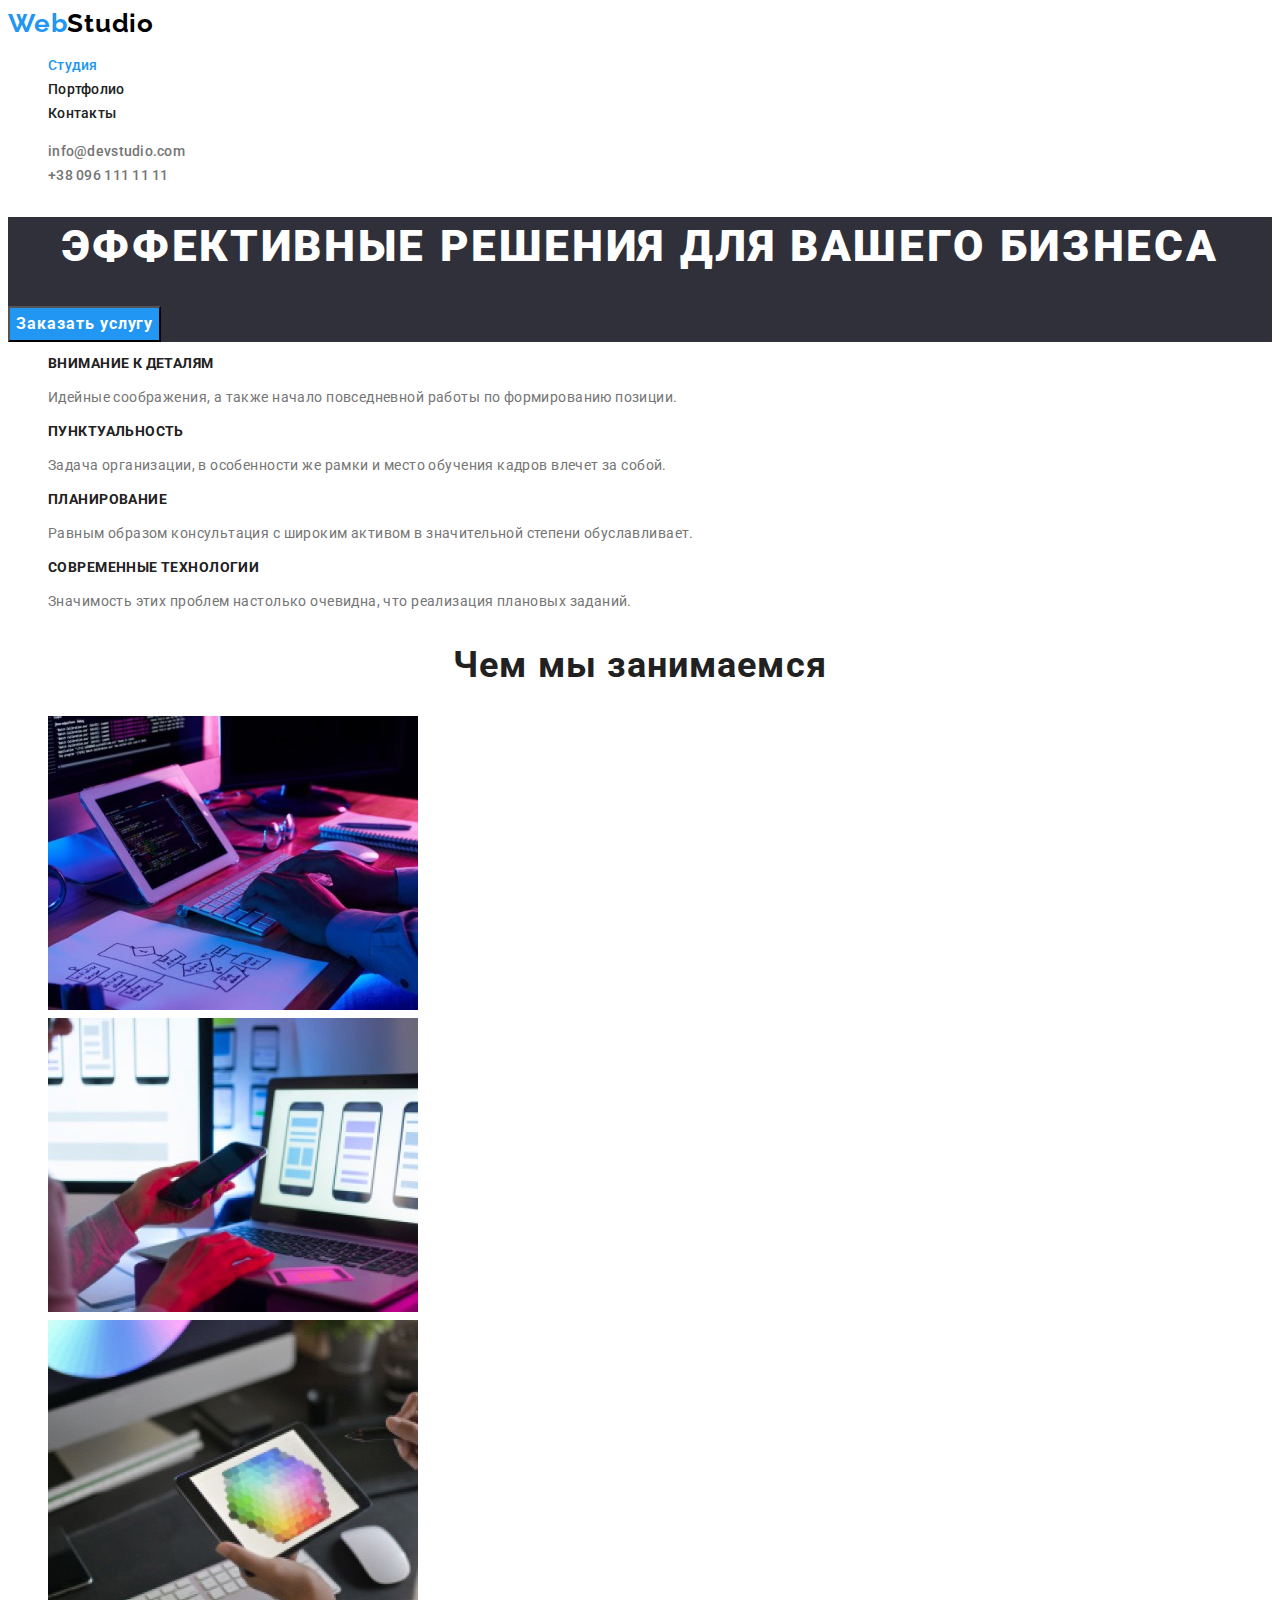
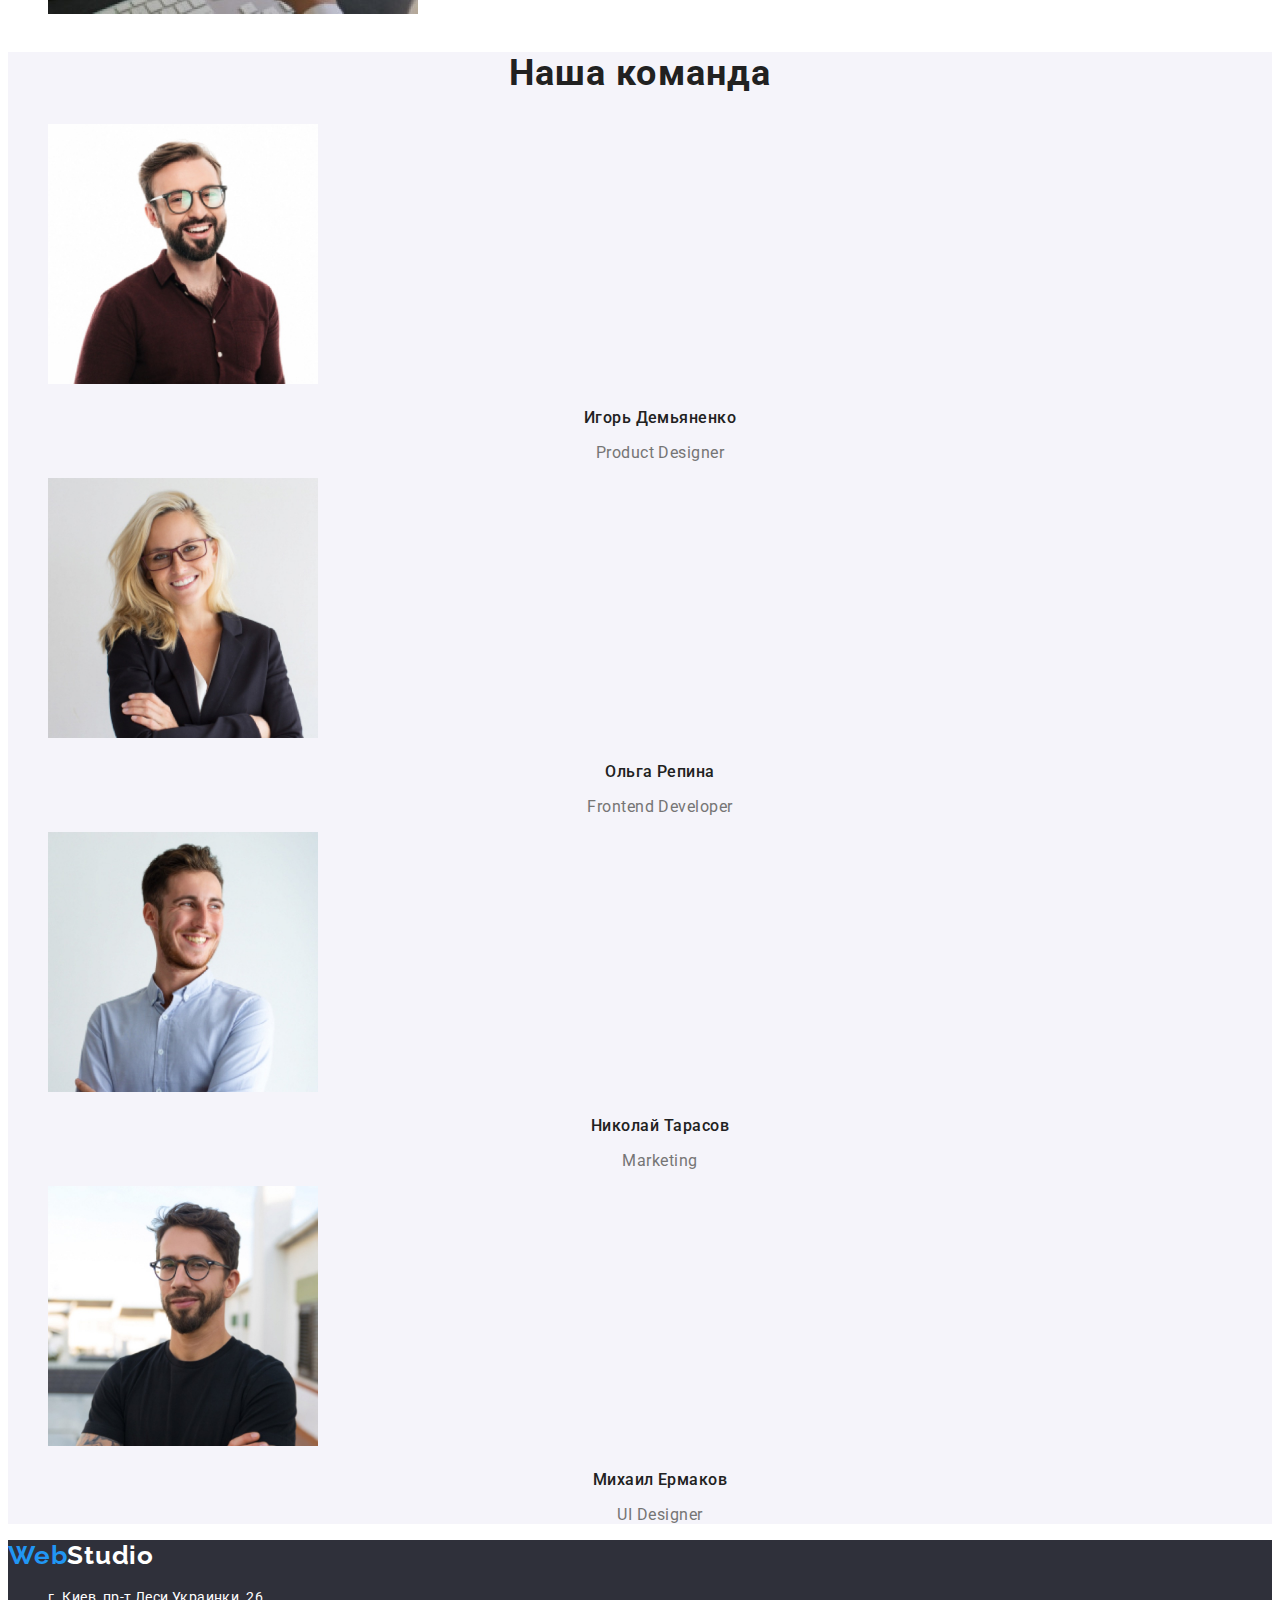
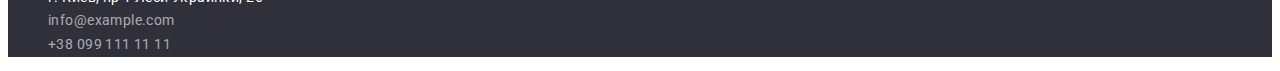
<file: index.html>
<!DOCTYPE html>
<html lang="ru">
  <head>
    <meta charset="UTF-8" />
    <meta http-equiv="X-UA-Compatible" content="IE=edge" />
    <meta name="viewport" content="width=device-width, initial-scale=1.0" />
    <title>Web studio (Version 2.1)</title>
    <link rel="preconnect" href="https://fonts.googleapis.com" />
    <link rel="preconnect" href="https://fonts.gstatic.com" crossorigin />
    <link
      href="https://fonts.googleapis.com/css2?family=Raleway:wght@700&family=Roboto:wght@400;500;700;900&display=swap"
      rel="stylesheet"
    />
    <link rel="stylesheet" href="./css/styles.css" />
  </head>
  <body>
    <header>
      <!-- Navigation -->
      <nav>
        <a class="logo" href="./index.html" rel=""><span class="accent">Web</span>Studio</a>
        <ul class="site-nav list">
          <li><a class="nav-link accent" href="./index.html" rel="">Студия</a></li>
          <li><a class="nav-link" href="./portfolio.html" rel="">Портфолио</a></li>
          <li><a class="nav-link" href="" rel="">Контакты</a></li>
        </ul>
      </nav>
      <!-- Contacts header-->
      <ul class="contacts list">
        <li>
          <a class="contacts-link" href="mailto:info@devstudio.com" rel="">info@devstudio.com</a>
        </li>
        <li>
          <a class="contacts-link" href="tel:+380961111111" rel="">+38 096 111 11 11</a>
        </li>
      </ul>
    </header>
    <main>
      <!-- Hero -->
      <section class="hero">
        <h1 class="hero-title">Эффективные решения для вашего бизнеса</h1>
        <button class="hero-button primary-button" type="button">Заказать услугу</button>
      </section>
      <section class="features">
        <!--
        The title <h2> is not in the layout, it will be necessary to hide.
      -->
        <!-- Features -->
        <h2 class="features-title visually-hidden">Наши преимущества</h2>
        <ul class="list">
          <li>
            <h3 class="features-title">Внимание к деталям</h3>
            <p>Идейные соображения, а также начало повседневной работы по формированию позиции.</p>
          </li>
          <li>
            <h3 class="features-title">Пунктуальность</h3>
            <p>
              Задача организации, в особенности же рамки и место обучения кадров влечет за собой.
            </p>
          </li>
          <li>
            <h3 class="features-title">Планирование</h3>
            <p>
              Равным образом консультация с широким активом в значительной степени обуславливает.
            </p>
          </li>
          <li>
            <h3 class="features-title">Современные технологии</h3>
            <p>Значимость этих проблем настолько очевидна, что реализация плановых заданий.</p>
          </li>
        </ul>
      </section>
      <section class="works">
        <!-- Works -->
        <h2 class="works-title">Чем мы занимаемся</h2>
        <ul class="list">
          <li>
            <a href="" rel=""
              ><img
                src="./images/index/programer-working-his-desk-office.jpg"
                alt="Программист работает за своим столом"
                width="370"
                height="294"
            /></a>
          </li>
          <li>
            <a href="" rel=""
              ><img
                src="./images/index/team-creators-is-working-interface-mobile-phones.jpg"
                alt="Дизайнер пользовательского интерфейса создаёт интерфейс мобильного телефона на наутбуке"
                width="370"
                height="294"
            /></a>
          </li>
          <li>
            <a href="" rel=""
              ><img
                src="./images/index/creative-artist-web-design-with-working-colour-selection-graphic-tablet-.jpg"
                alt="Дизайнер работает с цветами на графическом планшете"
                width="370"
                height="294"
            /></a>
          </li>
        </ul>
      </section>
      <section class="team">
        <!-- Team -->
        <h2 class="works-title">Наша команда</h2>
        <ul class="list">
          <li>
            <img
              src="./images/index/img-1.jpg"
              alt="Фотография дизайнера продукта"
              width="270"
              height="260"
            />
            <h3 class="team-names">Игорь Демьяненко</h3>
            <p class="team-paragraph">Product Designer</p>
          </li>
          <li>
            <img
              src="./images/index/img-2.jpg"
              alt="Фотография фронтэнд разработчика"
              width="270"
              height="260"
            />
            <h3 class="team-names">Ольга Репина</h3>
            <p class="team-paragraph">Frontend Developer</p>
          </li>
          <li>
            <img
              src="./images/index/img-3.jpg"
              alt="Фотография маркетолога"
              width="270"
              height="260"
            />
            <h3 class="team-names">Николай Тарасов</h3>
            <p class="team-paragraph">Marketing</p>
          </li>
          <li>
            <img
              src="./images/index/img-4.jpg"
              alt="Фотография дизайнера пользовательского интерфейса"
              width="270"
              height="260"
            />
            <h3 class="team-names">Михаил Ермаков</h3>
            <p class="team-paragraph">UI Designer</p>
          </li>
        </ul>
      </section>
    </main>
    <footer class="footer">
      <!-- Footer -->
      <a class="footer-logo" href="./index.html" rel=""><span class="accent">Web</span>Studio</a>
      <address>
        <ul class="list">
          <li>
            <a
              class="footer-adress"
              href="https://goo.gl/maps/DJKPvGvRj7V7CZnk7"
              target="_blank"
              rel="noopener noreferrer"
              >г. Киев, пр-т Леси Украинки, 26</a
            >
          </li>
          <li>
            <a class="footer-link" href="mailto:info@example.com" rel="">info@example.com</a>
          </li>
          <li><a class="footer-link" href="tel:+380991111111" rel="">+38 099 111 11 11</a></li>
        </ul>
      </address>
    </footer>
  </body>
</html>
</file>
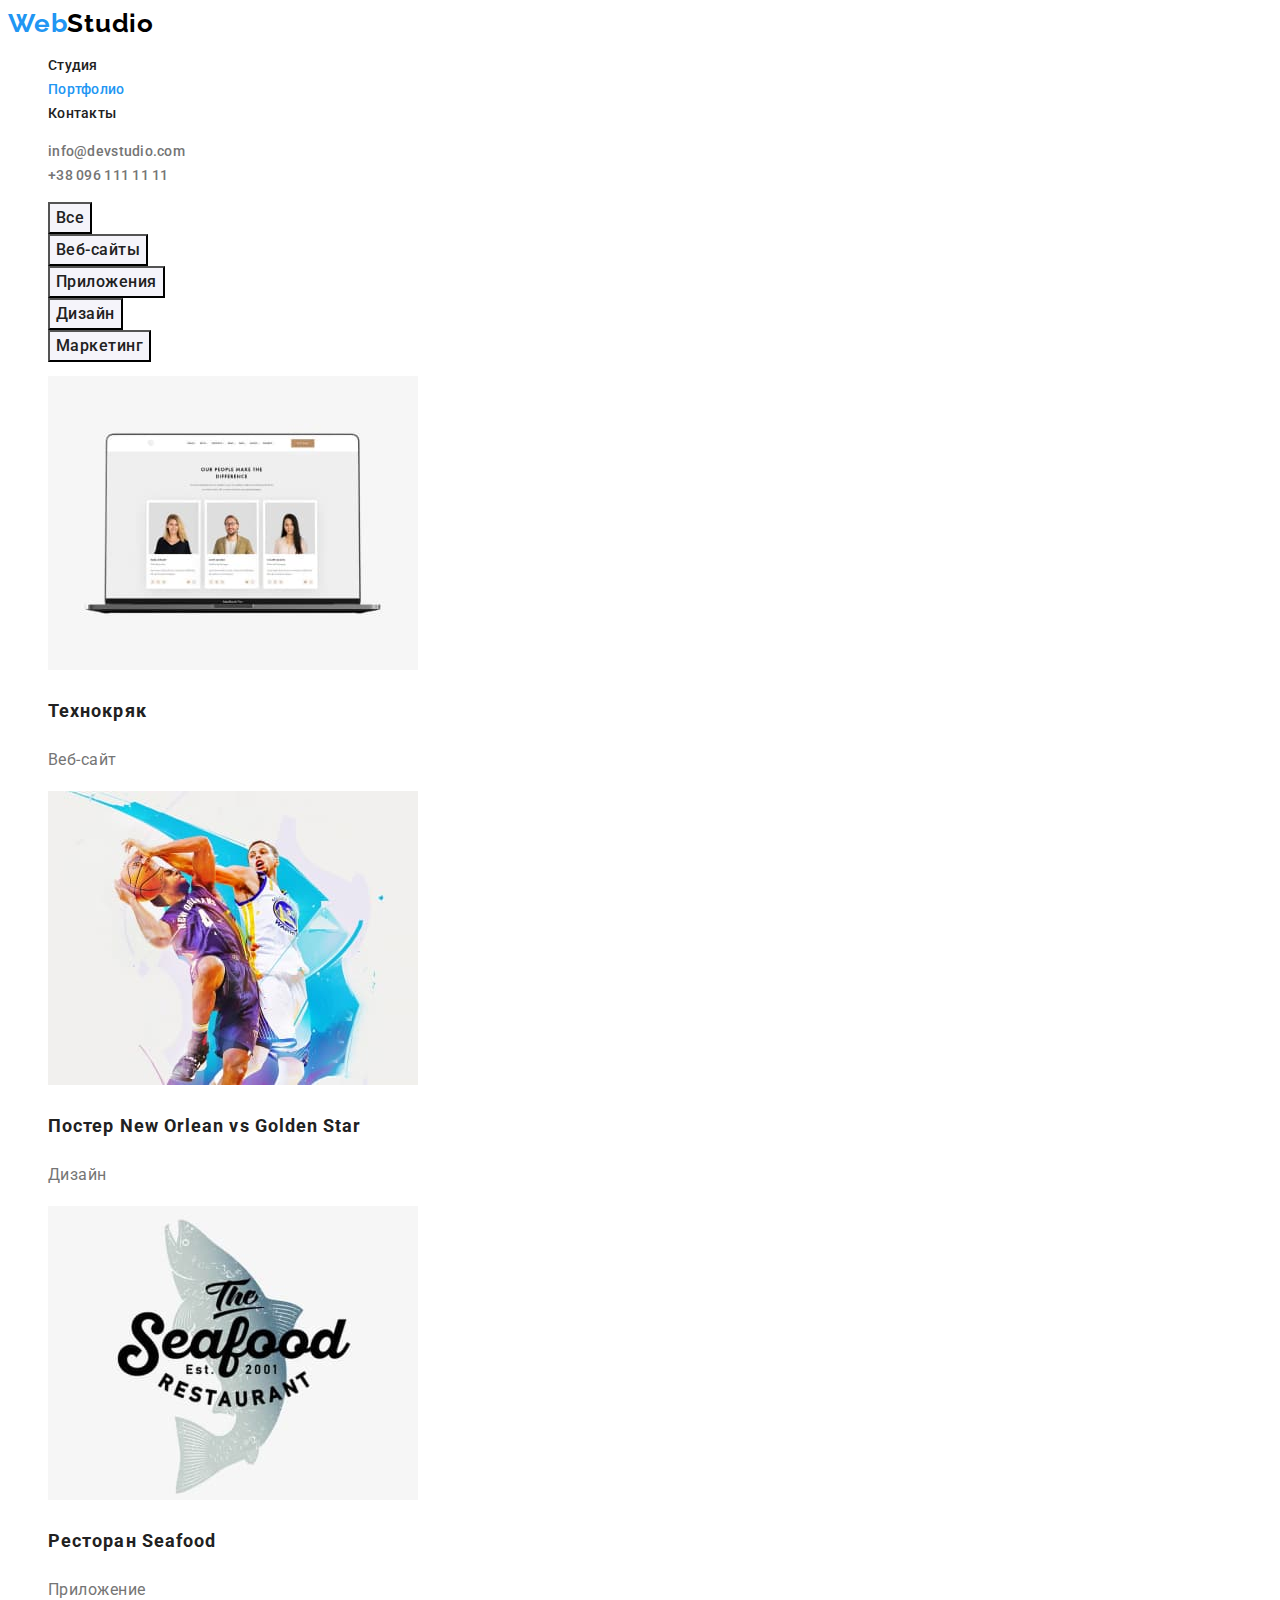
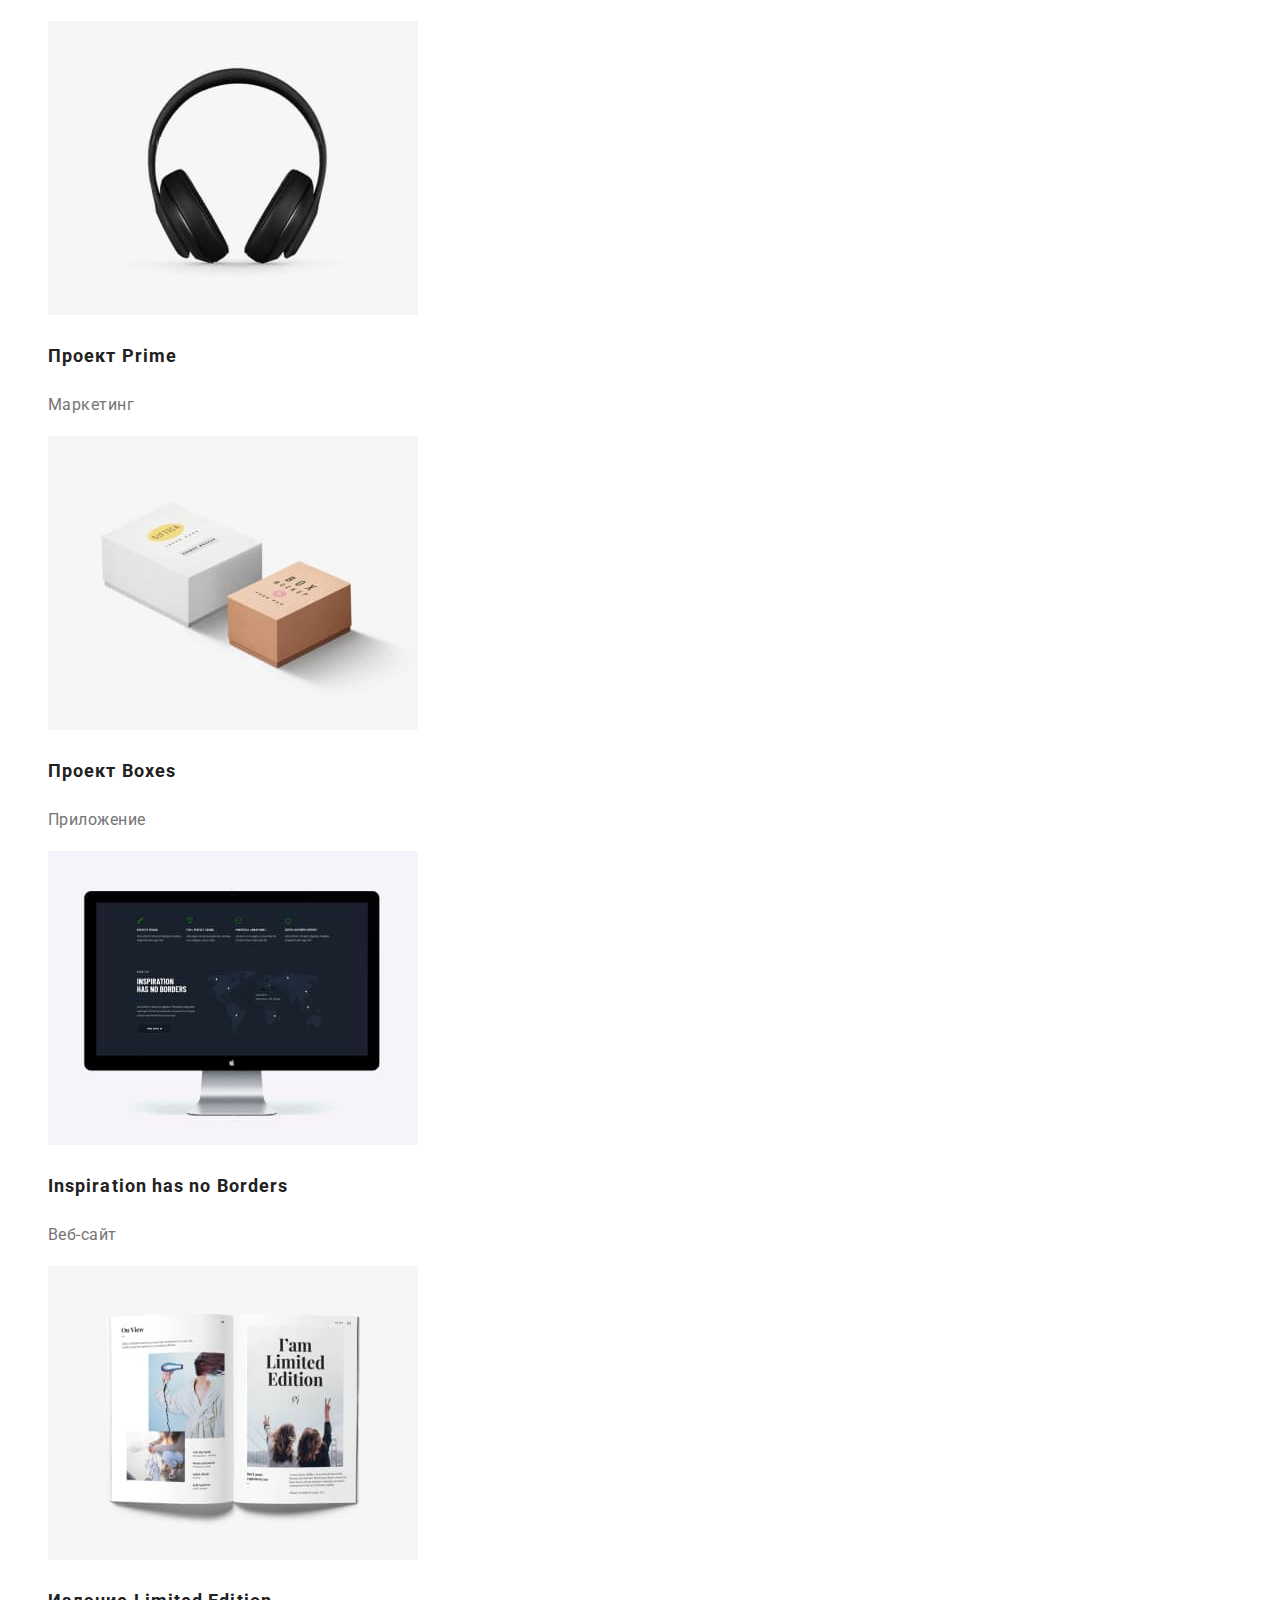
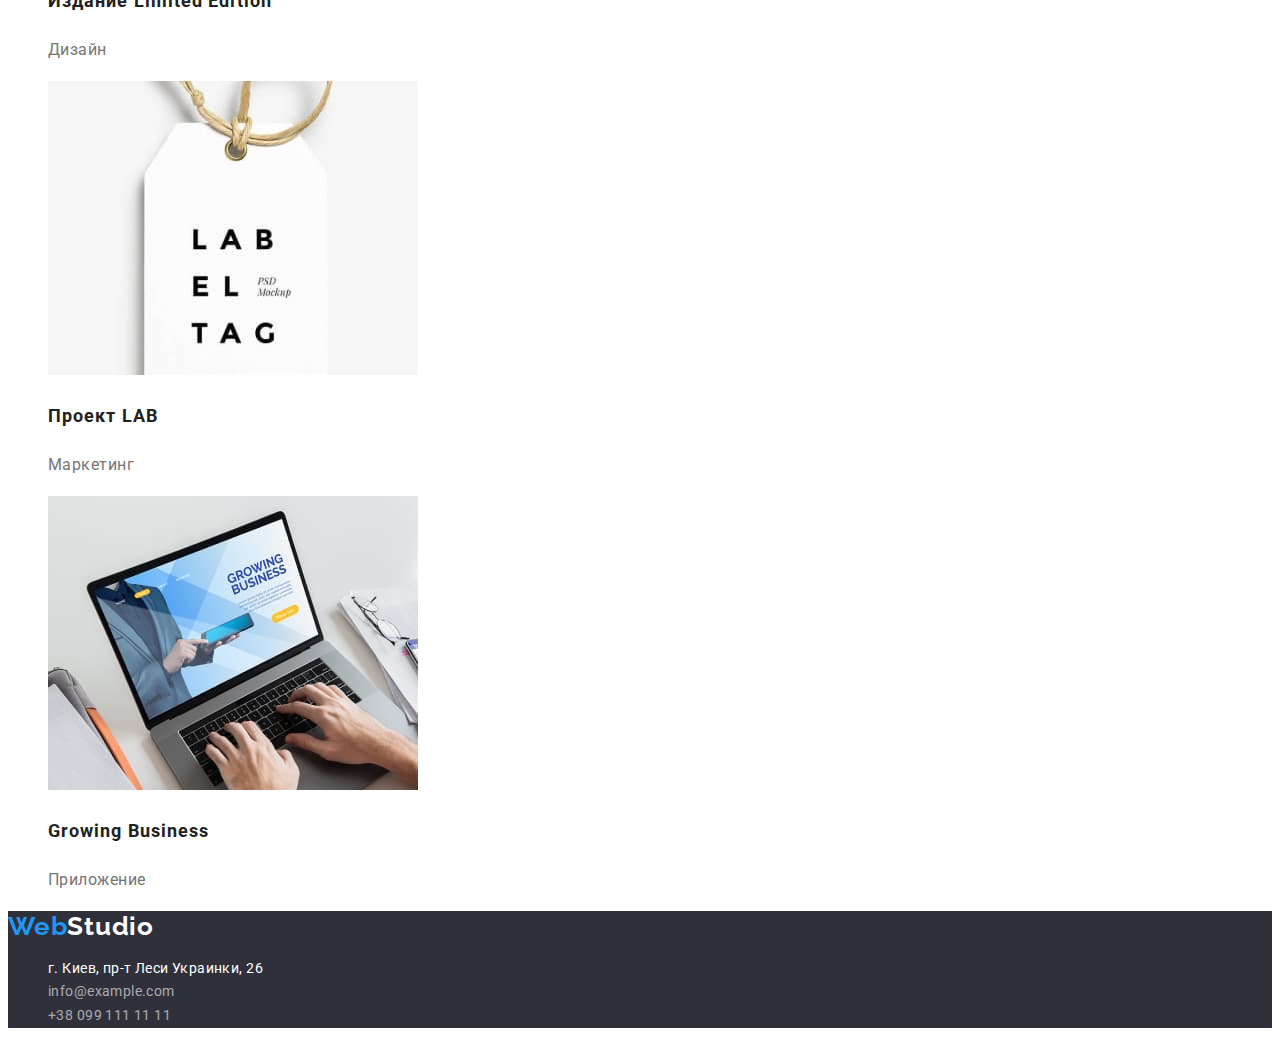
<file: portfolio.html>
<!DOCTYPE html>
<html lang="ru">
  <head>
    <meta charset="UTF-8" />
    <meta http-equiv="X-UA-Compatible" content="IE=edge" />
    <meta name="viewport" content="width=device-width, initial-scale=1.0" />
    <title>Web studio (Version 2.1)</title>
    <link
      href="https://fonts.googleapis.com/css2?family=Raleway:wght@700&family=Roboto:wght@400;500;700;900&display=swap"
      rel="stylesheet"
    />
    <link rel="stylesheet" href="./css/styles.css" />
  </head>
  <body>
    <header>
      <!-- Navigation -->
      <nav>
        <a class="logo" href="./index.html" rel=""><span class="accent">Web</span>Studio</a>
        <ul class="site-nav list">
          <li><a class="nav-link" href="./index.html" rel="">Студия</a></li>
          <li><a class="nav-link accent" href="./portfolio.html" rel="">Портфолио</a></li>
          <li><a class="nav-link" href="" rel="">Контакты</a></li>
        </ul>
      </nav>
      <!-- Contacts header-->
      <ul class="contacts list">
        <li>
          <a class="contacts-link" href="mailto:info@devstudio.com" rel="">info@devstudio.com</a>
        </li>
        <li>
          <a class="contacts-link" href="tel:+380961111111" rel="">+38 096 111 11 11</a>
        </li>
      </ul>
    </header>
    <main>
      <section>
        <h1 class="visually-hidden">Наши проекты</h1>
        <ul class="filter list">
          <li><button class="filter-button" type="button">Все</button></li>
          <li><button class="filter-button" type="button">Веб-сайты</button></li>
          <li><button class="filter-button" type="button">Приложения</button></li>
          <li><button class="filter-button" type="button">Дизайн</button></li>
          <li><button class="filter-button" type="button">Маркетинг</button></li>
        </ul>
        <ul class="portfolio list">
          <li>
            <a class="portfolio-link" href="">
              <img
                src="./images/portfolio/portfolio1.jpg"
                alt="Веб-сайт Технокряк на экране ноутбука"
                width="370"
                height="294"
              />
              <h2 class="portfolio-title">Технокряк</h2>
              <p class="portfolio-paragraph">Веб-сайт</p>
            </a>
          </li>
          <li>
            <a class="portfolio-link" href="">
              <img
                src="./images/portfolio/portfolio2.jpg"
                alt="Два боскетболиста борются за мяч"
                width="370"
                height="294"
              />
              <h2 class="portfolio-title">Постер New Orlean vs Golden Star</h2>
              <p class="portfolio-paragraph">Дизайн</p>
            </a>
          </li>
          <li>
            <a class="portfolio-link" href="">
              <img
                src="./images/portfolio/portfolio3.jpg"
                alt="Приложение ресторана Seafood"
                width="370"
                height="294"
              />
              <h2 class="portfolio-title">Ресторан Seafood</h2>
              <p class="portfolio-paragraph">Приложение</p>
            </a>
          </li>
          <li>
            <a class="portfolio-link" href="">
              <img
                src="./images/portfolio/portfolio4.jpg"
                alt="Наушники лежат на поверхности"
                width="370"
                height="294"
              />
              <h2 class="portfolio-title">Проект Prime</h2>
              <p class="portfolio-paragraph">Маркетинг</p>
            </a>
          </li>
          <li>
            <a class="portfolio-link" href="">
              <img
                src="./images/portfolio/portfolio5.jpg"
                alt="Две каробки белого и бежевого цвета лежат рядом"
                width="370"
                height="294"
              />
              <h2 class="portfolio-title">Проект Boxes</h2>
              <p class="portfolio-paragraph">Приложение</p>
            </a>
          </li>
          <li>
            <a class="portfolio-link" href="">
              <img
                src="./images/portfolio/portfolio6.jpg"
                alt="Веб-сайт на экране Mac"
                width="370"
                height="294"
              />
              <h2 class="portfolio-title">Inspiration has no Borders</h2>
              <p class="portfolio-paragraph">Веб-сайт</p>
            </a>
          </li>
          <li>
            <a class="portfolio-link" href="">
              <img
                src="./images/portfolio/portfolio7.jpg"
                alt="Книга издания Limited Edition"
                width="370"
                height="294"
              />
              <h2 class="portfolio-title">Издание Limited Edition</h2>
              <p class="portfolio-paragraph">Дизайн</p>
            </a>
          </li>
          <li>
            <a class="portfolio-link" href="">
              <img
                src="./images/portfolio/portfolio8.jpg"
                alt="Лэйбл Lab El Tag"
                width="370"
                height="294"
              />
              <h2 class="portfolio-title">Проект LAB</h2>
              <p class="portfolio-paragraph">Маркетинг</p>
            </a>
          </li>
          <li>
            <a class="portfolio-link" href="">
              <img
                src="./images/portfolio/portfolio9.jpg"
                alt="Приложение Growing Business на ноутбуке"
                width="370"
                height="294"
              />
              <h2 class="portfolio-title">Growing Business</h2>
              <p class="portfolio-paragraph">Приложение</p>
            </a>
          </li>
        </ul>
      </section>
    </main>
    <footer class="footer">
      <!-- Footer -->
      <a class="footer-logo" href="./index.html" rel=""><span class="accent">Web</span>Studio</a>
      <address>
        <ul class="list">
          <li>
            <a
              class="footer-adress"
              href="https://goo.gl/maps/DJKPvGvRj7V7CZnk7"
              target="_blank"
              rel="noopener noreferrer"
              >г. Киев, пр-т Леси Украинки, 26</a
            >
          </li>
          <li>
            <a class="footer-link" href="mailto:info@example.com" rel="">info@example.com</a>
          </li>
          <li><a class="footer-link" href="tel:+380991111111" rel="">+38 099 111 11 11</a></li>
        </ul>
      </address>
    </footer>
  </body>
</html>
</file>
<file: css/styles.css>
:root {
    --primary-text-color: #757575; 
    --title-text-color: #212121;
    --accent-color: #2196F3;
    --hero-bg-color: #2F303A;
    --primary-bg-color: #FFFFFF;
    --team-bg-color: #F5F4FA;
}

body {
    background-color: var(--primary-bg-color);
    color: var(--primary-text-color);
    font-family: Roboto, sans-serif;
    font-size: 14px;
    line-height: 1.71;
    letter-spacing: 0.03em;
}

/* Styles for logo */
.logo{
    color: #000000;
    text-decoration: none;
    font-family: Raleway, sans-serif;
    font-weight: 700;
    font-size: 26px;
    line-height: 1.19;  
    letter-spacing: 0.03em;
}  

/* main styles for links */
.nav-link {
    color: var(--title-text-color);
    text-decoration: none;
    font-weight: 500;
    line-height: 1.14;
    letter-spacing: 0.02em;
}

.accent {
    color: var(--accent-color);
}

/* styles for active link in navigation */
.nav-link.accent {
    color: var(--accent-color);
}

/* added effect hover and focus to links in navigation and contacts */
.nav-link:hover,
.nav-link:focus,
.contacts-link:hover,
.contacts-link:focus,
.footer-adress:hover,
.footer-adress:focus,
.footer-link:hover,
.footer-link:focus {
    color: var(--accent-color);
}

/* style for links in contacts */
.contacts-link {
    color: currentColor;
    text-decoration: none;
    font-weight: 500;
    line-height: 1.14;
    letter-spacing: 0.02em;
}

/* class to cancel dots in ul */
.list{
    list-style: none;
}

/* class for section-titles */
.section-title {
    color: var(--title-text-color);
}

/* class for section hero */
.hero {
    background-color: var(--hero-bg-color);
}

/* class for hero title */
.hero-title {
    color: var(--primary-bg-color);
    font-weight: 900;
    font-size: 44px;
    line-height: 1.36;
    text-align: center;
    letter-spacing: 0.06em;
    text-transform: uppercase;
}

.secondary-button {
    background-color: var(--team-bg-color);
    color: var(--title-text-color);
}

.hero-button {
    background-color: var(--accent-color);
    color: var(--primary-bg-color);
    font-family: inherit;
    font-weight: 700;
    font-size: 16px;
    line-height: 1.88;
    letter-spacing: 0.06em;
    cursor: pointer;
}

/* Styles for titles in features */
.features-title {
    color: var(--title-text-color);
    font-weight: 700;
    font-size: 14px;
    line-height: 1.14;
    text-transform: uppercase;
}

.works-title {
    color: var(--title-text-color);
    font-weight: 700;
    font-size: 36px;
    line-height: 1.17;
    text-align: center;
    letter-spacing: 0.03em;
}

/* class for section team */
.team {
    background-color: var(--team-bg-color);
}

.team-names {
    color: var(--title-text-color);
    font-weight: 500;
    font-size: 16px;
    line-height: 1.19;
    text-align: center;
    letter-spacing: 0.03em;
}

.team-paragraph {
    font-size: 16px;
    line-height: 1.19;
    text-align: center;
    letter-spacing: 0.03em;
}

/* class for hidden titles */
.visually-hidden {
    position: absolute;
    width: 1px;
    height: 1px;
    margin: -1px;
    border: 0;
    padding: 0;
    clip: rect(0 0 0 0);
    overflow: hidden;
}


/* style to footer */
.footer {
    background-color: var(--hero-bg-color);
}

/* style for footer logo */
.footer-logo {
    color: var(--primary-bg-color);
    text-decoration: none;
    font-family: Raleway, sans-serif;
    font-weight: 700;
    font-size: 26px;
    line-height: 1.19;
    letter-spacing: 0.03em;
}

/* style for footer adress */
.footer-adress {
    color: var(--primary-bg-color);
    font-style: normal;
    text-decoration: none;
}

/* styles for links in footer */
.footer-link {
    color: rgba(255, 255, 255, 0.6);
    font-style: normal;
    text-decoration: none;
    font-weight: 400;
    font-size: 14px;
    line-height: 1.71;
    letter-spacing: 0.03em;
}

/* Portfolio */

.filter-button {
    background-color: var(--team-bg-color);
    color: var(--title-text-color);
    font-family: inherit;
    font-weight: 500;
    font-size: 16px;
    line-height: 1.63;
    letter-spacing: 0.03em;
    cursor: pointer;
}

/* styles for hover and focus for button in portfolio */
.filter-button:hover,
.filter-button:focus {
    background-color: var(--accent-color);
    color: var(--primary-bg-color);
}

.portfolio-link {
    text-decoration: none;
}

/* style for title of portfolio */
.portfolio-title {
    color: var(--title-text-color);
    font-weight: 700;
    font-size: 18px;
    line-height: 2;
    letter-spacing: 0.06em;
}

/* style for p in portfolio */
.portfolio-paragraph {
    color: var(--primary-text-color);
    font-weight: 400;
    font-size: 16px;
    line-height: 1.88;
    letter-spacing: 0.03em;
}
</file>
